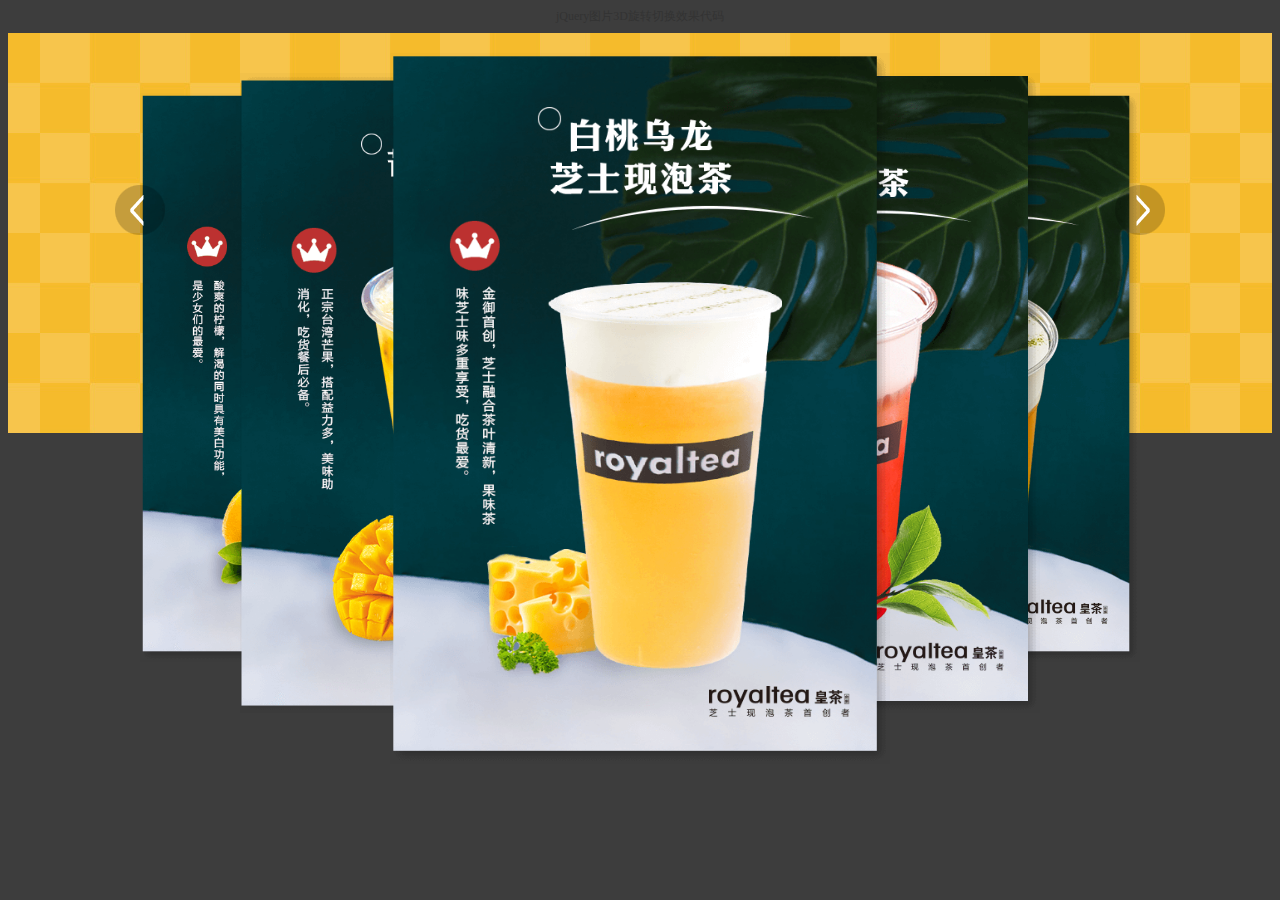
<file: 偶数张图片3D轮播/index.html>
﻿<!DOCTYPE html><html lang="en"><head>    <meta http-equiv="Content-Type" content="text/html; charset=utf-8" />    <title>jQuery图片3D旋转切换效果代码】</title>    <link rel="stylesheet" href="css/DB_tab29.css" type="text/css"></link>    <script type="text/javascript" src="js/jquery.js"></script>    <script type="text/javascript" src="js/jquery.DB_rotateRollingBanner.min.js"></script></head><body class="keBody" style="min-width:1200px;">    <h1 class="keTitle">jQuery图片3D旋转切换效果代码</h1>    <div class="kePublic">        <!--效果html开始-->        <div id="d_tab29">            <ul class="d_img">                <li class="d_pos1">                    <a href="#"><img src="images/rmhc-img10.png" alt="" /></a>                </li>                <li class="d_pos2">                    <a href="#"><img src="images/rmhc-img11.png" alt="" /></a>                </li>                <li class="d_pos3">                    <a href="#"><img src="images/rmhc-img2.png" alt="" /></a>                </li>                <li class="d_pos4">                    <a href="#"><img src="images/rmhc-img3.png" alt="" /></a>                </li>                <li class="d_pos5">                    <a href="#"><img src="images/rmhc-img4.png" alt="" /></a>                </li>                <li>                    <a href="#"><img src="images/rmhc-img5.png"></a>                </li>                <li>                    <a href="#"><img src="images/rmhc-img6.png"></a>                </li>                <li>                    <a href="#"><img src="images/rmhc-img7.png"></a>                </li>                <li>                    <a href="#"><img src="images/rmhc-img8.png"></a>                </li>                <li>                    <a href="#"><img src="images/rmhc-img9.png"></a>                </li>            </ul>            <p class="d_prev"><img src="images/prev.png" alt=""></p>            <p class="d_next"><img src="images/next.png" alt=""></p>        </div>    </div>    <script>    $('#d_tab29').DB_rotateRollingBanner({        key: "c37080",        moveSpeed: 200,        autoRollingTime: 5000    })    </script>    <!--效果html结束--></body></html>
</file>
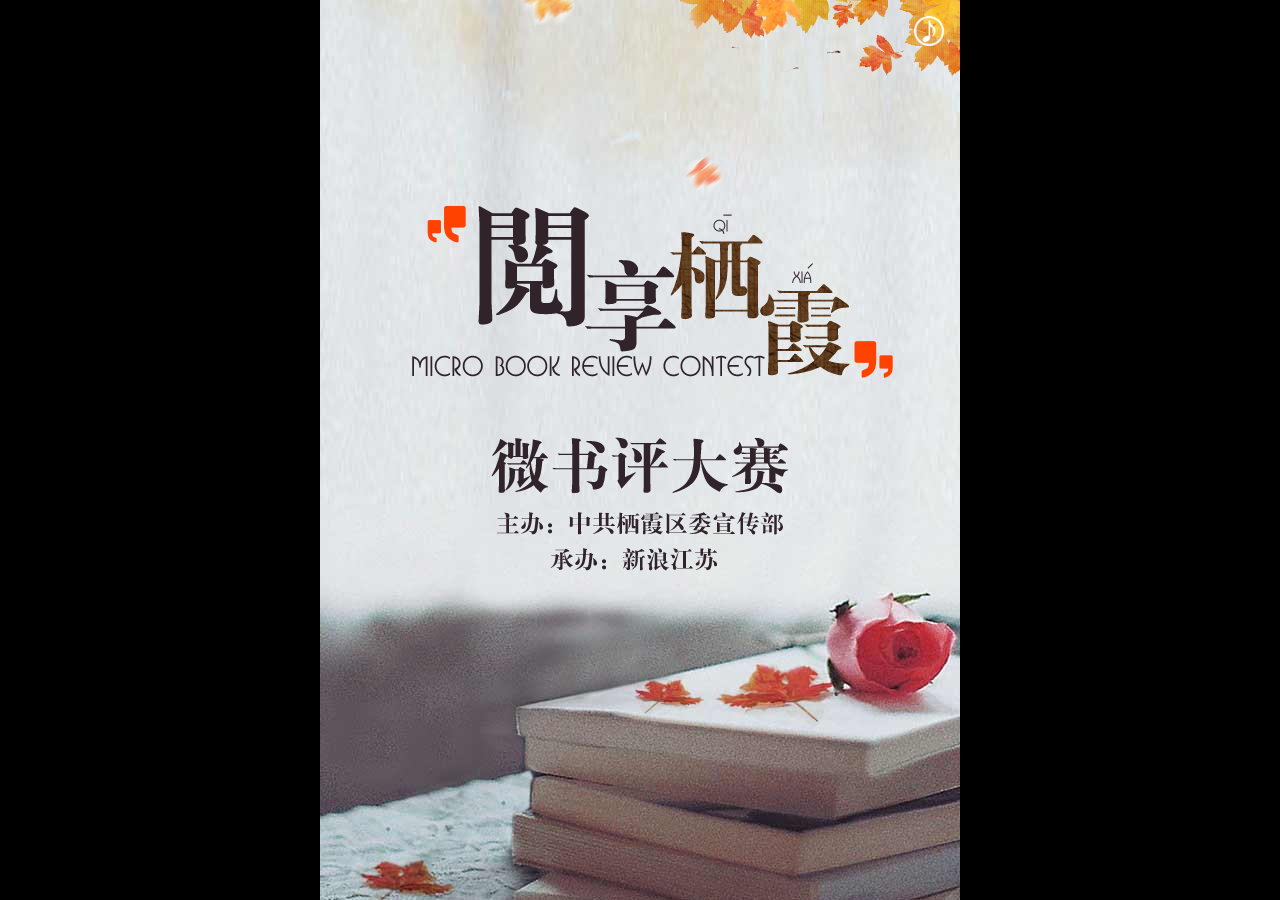
<file: 落叶阅读/index.html>
<!DOCTYPE html PUBLIC "-//W3C//DTD XHTML 1.0 Transitional//EN" "http://www.w3.org/TR/xhtml1/DTD/xhtml1-transitional.dtd">
<!--[1194,1,494] published at 2015-10-14 11:29:19 from #21 by 12937-->
<!DOCTYPE html>
<html>
<head>
<meta charset="GB18030">
<meta http-equiv="cache-control" content="no-cache"/>
<meta name="format-detection" content="telephone=no"/>
<meta name="apple-mobile-web-app-capable" content="yes" />
<meta name="viewport" content="width=device-width, user-scalable=no">
<title>д���� Ӯ�󽱣�</title>
<meta name="author" content="NorthWind" />
<link rel="stylesheet" href="css/reset.css">
<script type="text/javascript" src="js/jquery_1.11.2.min_jsonp.js"></script>
<!-- 
<script src="js/jquery1.11.1.min.js"></script>
<script src="js/jquery.transit.min.js"></script>
 -->
<link rel="stylesheet" href="css/idangerous.swiper.css">
<script src="js/idangerous.swiper.min.js"></script>
<link rel="stylesheet" href="css/animate.min.css">
<script src="js/swiper.animate1.0.2.min.js"></script>
<link rel="stylesheet" type="text/css" href="css/captcha.css" />
<script type="text/javascript" src="js/voteCaptcha.js" charset="utf-8"></script>
<script src="js/layer.m.js"></script>
<!-- ����Ӧ����css -->
<style type="text/css">
body{ font-size: 12px; overflow-x: hidden; background-color: #000; max-width: 640px; margin: 0 auto; }
.swiper-container{   -webkit-transform-origin: top left; -ms-transform-origin: top left; transform-origin: top left; margin: 0; background-color: #eaebe6;  }
.swiper-wrapper *{ -webkit-backface-visibility: hidden; } /* ����ip4Safari���� */
.page-provider{ position:absolute; top:0; text-align: center; width: 100%; font-size: 1.2em;line-height: 3em; color: #e5d2d4; }
.page-provider#page-provider-bottom{ top:auto; bottom: 0; }
.swiper-slide{  position: relative; overflow: hidden;  }
.slide-top{ position: absolute; top: 0; width: inherit; background-color: RGBA(255,100,100,0.5); }
.slide-center{ width: inherit; height: 820px; position: absolute; top: 0; right: 0; bottom: 0; left: 0; margin: auto; background-color: RGBA(0,100,255,0.5); }
.slide-bottom{ position: absolute; bottom: 0; width: inherit; background-color: RGBA(100,255,100,0.5); }
</style>
<style type="text/css">
.swiper-container{
 background-image: url("images/1.jpg");
 background-repeat: no-repeat;
 background-size: cover;
 -webkit-transition: background-image 1.2s;
}
.swiper-wrapper{ display: none; }
.swiper-slide{
 background: none!important;
}
.abs{ position: absolute; left: 0; top: 0; }
.w100{ width: 100%; }
/* 
#s1{ background-image: url("images/1.jpg"); }
#s2{ background-image: url("images/2.jpg"); }
#s3{ background-image: url("images/3.jpg"); }
#s4{ background-image: url("images/4.jpg"); }
#s5{ background-image: url("images/5.jpg"); }
*/
#s1 .ani{ -webkit-animation-timing-function: cubic-bezier(0.07, 0.32, 0.06, 0.99); }
#s3 .ani{ -webkit-animation-timing-function: cubic-bezier(0.07, 0.32, 0.06, 0.99); }
#s4 .ani{ -webkit-animation-timing-function: cubic-bezier(0.07, 0.32, 0.06, 0.99); }
.formWrap {
  width: 60%;
  margin: 40% auto 0;
  font-size: 13px;
 }
.formWrap input,.formWrap textarea{ font-size: 13px;  display: block; width: 100%; border-radius: 3px; border: 1px solid #AAA; padding: 0; margin:10px 0; line-height: 1.8em; }
.formWrap .submitBtn{  background-color: #ff4200; padding:4px 0; border-radius: 4px; color: #FFF; font-weight: bold; font-size: 13px; cursor: pointer; -webkit-appearance: none; }
/* ��ҶƮ����Ч */
.leaf{
  animation: tr-lb linear 8s;
  animation-iteration-count: infinite; 
  animation-timing-function: ease; 
  transform-origin: 50% 50%;
  -webkit-animation: tr-lb linear 8s;
  -webkit-animation-iteration-count: infinite;
  -webkit-animation-timing-function: ease; 
  -webkit-transform-origin: 50% 50%;
}
.leaf1{ top: -30px; left: 200px; -webkit-animation-delay: 0s;    -webkit-animation-duration: 8s; }
.leaf2{ top: -30px; left: 360px; -webkit-animation-delay: 3s;    -webkit-animation-duration: 5.3s; }
.leaf3{ top: 150px; left: 360px; -webkit-animation-delay: 2.4s;  -webkit-animation-duration: 9.7s; }
@keyframes tr-lb{
  0% {    transform:  translate(0px,0px) rotate(0);   }
  100% {    transform:  translate(-370px,270px) rotate(500deg) ;  }
}
@-webkit-keyframes tr-lb {
  0% {    -webkit-transform:  translate(0px,0px) rotate(0)  ;  }
  100% {    -webkit-transform:  translate(-370px,270px) rotate(500deg)  ;  }
}
.topLeafBox {  top: 0;  right: 0;  left: auto;  background: url("images/topLeaf.png") no-repeat;  background-size: 100%;  width: 309px;  height: 88px;  position: absolute;}
.topLeaf{
 position: absolute; 
 top: -20px; 
 display: block;
  animation: topLeafYoyo ease-in-out 4s;
  animation-direction:alternate;
  animation-iteration-count: infinite; 
  transform-origin: 50% 50%;
  -webkit-animation: topLeafYoyo ease-in-out 4s;
  -webkit-animation-direction:alternate;
  -webkit-animation-iteration-count: infinite;
  -webkit-transform-origin: 50% 50%;
}
.topLeaf1{   left: 98px;  -webkit-transform-origin: top center; }
.topLeaf2{ left: 268px; top: -15px; -webkit-transform-origin: top right;  -webkit-animation-delay: 1.2s;    -webkit-animation-duration: 5.7s; }
@keyframes topLeafYoyo{
  0% {    transform:   rotate(-5deg);   }
  100% {    transform:   rotate(5deg) ;  }
}
@-webkit-keyframes topLeafYoyo{
   0% {    -webkit-transform:   rotate(-5deg);   }
  100% {    -webkit-transform:   rotate(5deg) ;  }
}
/* ��Ʒ�б� */
.card-itemBox {
  padding: 0.4em 1.2em;
}
.card-item {
  background-color: #F9F5EF;
  color: #323232;
  padding: 0 0.6em;
  position: relative;
  box-shadow: 0 2px 7px -1px rgba(0, 0, 0, 0.38);
}
.work-descBox {
  font-size: 14px;
  line-height: 2;
  font-weight: bold;
  border-bottom: 1px solid #CBCBCB;
}
.work-textBox {
  text-indent: 2em;
  padding: 0.4em 0;
}
.work-voteBtnBox {
  border-radius: 6px 6px 0 0;
  overflow: hidden;
  background-color: #F4EDDC;
  height: 3em;
  vertical-align: middle;
  box-shadow: 0 0 3px rgba(0, 0, 0, 0.22);
} 
.work-name {
  float: left;
  line-height: 36px;
  color: #424242;
  padding-left: 0.6em;
  box-sizing: border-box;
  text-overflow: ellipsis;
}
.work-name:BEFORE {
}
.work-voteBtn {
  width: 80px;
  padding: 0.4em 0;
  outline: none;
  -webkit-appearance: none;
  border: none;
  background-color: #FF4400;
  color: #FFF;
  cursor: pointer;
  font-size: 13px;
  font-weight: bold;
  -webkit-transition: all 0.3s;
  margin: 6px 0 0;
  box-shadow: 0 1px 2px -1px rgba(0, 0, 0, 0.56);
  position: absolute;
  right: 14px;
  line-height: 13px;
  height: 24px;
}
.work-voteBtn:HOVER{ box-shadow: 1px 1px 4px rgba(174, 49, 52, 0.7); }
.work-voteBtn:ACTIVE{ background-color: #ff4400; }
.work-voteBtnBox {
  border-radius: 6px 6px 0 0;
  overflow: hidden;
  background-color: #F4EDDC;
  height: 3em;
  vertical-align: middle;
  box-shadow: 0 0 3px rgba(0, 0, 0, 0.22);
}
.work-votecountBox {
  text-align: right;
  position: absolute;
  bottom: 22px;
  right: 5px;
}
.work-votecount {
  background-color: #FDA400;
  display: inline-block;
  padding: 2px 6px;
  border-radius: 11px;
  color: #FFF;
  text-align: center;
  vertical-align: middle;
  box-shadow: 0 1px 2px rgba(0, 0, 0, 0.31);
}
</style>
</head>
<body ontouchmove="event.preventDefault()"><!-- body code begin -->
<!-- SUDA_CODE_START --> 
<script type="text/javascript"> 
//<!--
(function(){var an="V=2.1.16";var ah=window,F=document,s=navigator,W=s.userAgent,ao=ah.screen,j=ah.location.href;var aD="https:"==ah.location.protocol?"https://s":"http://",ay="beacon.sina.com.cn";var N=aD+ay+"/a.gif?",z=aD+ay+"/g.gif?",R=aD+ay+"/f.gif?",ag=aD+ay+"/e.gif?",aB=aD+"beacon.sinauda.com/i.gif?";var aA=F.referrer.toLowerCase();var aa="SINAGLOBAL",Y="FSINAGLOBAL",H="Apache",P="ULV",l="SUP",aE="UOR",E="_s_acc",X="_s_tentry",n=false,az=false,B=(document.domain=="sina.com.cn")?true:false;var o=0;var aG=false,A=false;var al="";var m=16777215,Z=0,C,K=0;var r="",b="",a="";var M=[],S=[],I=[];var u=0;var v=0;var p="";var am=false;var w=false;function O(){var e=document.createElement("iframe");e.src=aD+ay+"/data.html?"+new Date().getTime();e.id="sudaDataFrame";e.style.height="0px";e.style.width="1px";e.style.overflow="hidden";e.frameborder="0";e.scrolling="no";document.getElementsByTagName("head")[0].appendChild(e)}function k(){var e=document.createElement("iframe");e.src=aD+ay+"/ckctl.html";e.id="ckctlFrame";e.style.height="0px";e.style.width="1px";e.style.overflow="hidden";e.frameborder="0";e.scrolling="no";document.getElementsByTagName("head")[0].appendChild(e)}function q(){var e=document.createElement("script");e.src=aD+ay+"/h.js";document.getElementsByTagName("head")[0].appendChild(e)}function h(aH,i){var D=F.getElementsByName(aH);var e=(i>0)?i:0;return(D.length>e)?D[e].content:""}function aF(){var aJ=F.getElementsByName("sudameta");var aR=[];for(var aO=0;aO<aJ.length;aO++){var aK=aJ[aO].content;if(aK){if(aK.indexOf(";")!=-1){var D=aK.split(";");for(var aH=0;aH<D.length;aH++){var aP=aw(D[aH]);if(!aP){continue}aR.push(aP)}}else{aR.push(aK)}}}var aM=F.getElementsByTagName("meta");for(var aO=0,aI=aM.length;aO<aI;aO++){var aN=aM[aO];if(aN.name=="tags"){aR.push("content_tags:"+encodeURI(aN.content))}}var aL=t("vjuids");aR.push("vjuids:"+aL);var e="";var aQ=j.indexOf("#");if(aQ!=-1){e=escape(j.substr(aQ+1));aR.push("hashtag:"+e)}return aR}function V(aK,D,aI,aH){if(aK==""){return""}aH=(aH=="")?"=":aH;D+=aH;var aJ=aK.indexOf(D);if(aJ<0){return""}aJ+=D.length;var i=aK.indexOf(aI,aJ);if(i<aJ){i=aK.length}return aK.substring(aJ,i)}function t(e){if(undefined==e||""==e){return""}return V(F.cookie,e,";","")}function at(aI,e,i,aH){if(e!=null){if((undefined==aH)||(null==aH)){aH="sina.com.cn"}if((undefined==i)||(null==i)||(""==i)){F.cookie=aI+"="+e+";domain="+aH+";path=/"}else{var D=new Date();var aJ=D.getTime();aJ=aJ+86400000*i;D.setTime(aJ);aJ=D.getTime();F.cookie=aI+"="+e+";domain="+aH+";expires="+D.toUTCString()+";path=/"}}}function f(D){try{var i=document.getElementById("sudaDataFrame").contentWindow.storage;return i.get(D)}catch(aH){return false}}function ar(D,aH){try{var i=document.getElementById("sudaDataFrame").contentWindow.storage;i.set(D,aH);return true}catch(aI){return false}}function L(){var aJ=15;var D=window.SUDA.etag;if(!B){return"-"}if(u==0){O();q()}if(D&&D!=undefined){w=true}ls_gid=f(aa);if(ls_gid===false||w==false){return false}else{am=true}if(ls_gid&&ls_gid.length>aJ){at(aa,ls_gid,3650);n=true;return ls_gid}else{if(D&&D.length>aJ){at(aa,D,3650);az=true}var i=0,aI=500;var aH=setInterval((function(){var e=t(aa);if(w){e=D}i+=1;if(i>3){clearInterval(aH)}if(e.length>aJ){clearInterval(aH);ar(aa,e)}}),aI);return w?D:t(aa)}}function U(e,aH,D){var i=e;if(i==null){return false}aH=aH||"click";if((typeof D).toLowerCase()!="function"){return}if(i.attachEvent){i.attachEvent("on"+aH,D)}else{if(i.addEventListener){i.addEventListener(aH,D,false)}else{i["on"+aH]=D}}return true}function af(){if(window.event!=null){return window.event}else{if(window.event){return window.event}var D=arguments.callee.caller;var i;var aH=0;while(D!=null&&aH<40){i=D.arguments[0];if(i&&(i.constructor==Event||i.constructor==MouseEvent||i.constructor==KeyboardEvent)){return i}aH++;D=D.caller}return i}}function g(i){i=i||af();if(!i.target){i.target=i.srcElement;i.pageX=i.x;i.pageY=i.y}if(typeof i.layerX=="undefined"){i.layerX=i.offsetX}if(typeof i.layerY=="undefined"){i.layerY=i.offsetY}return i}function aw(aH){if(typeof aH!=="string"){throw"trim need a string as parameter"}var e=aH.length;var D=0;var i=/(\u3000|\s|\t|\u00A0)/;while(D<e){if(!i.test(aH.charAt(D))){break}D+=1}while(e>D){if(!i.test(aH.charAt(e-1))){break}e-=1}return aH.slice(D,e)}function c(e){return Object.prototype.toString.call(e)==="[object Array]"}function J(aH,aL){var aN=aw(aH).split("&");var aM={};var D=function(i){if(aL){try{return decodeURIComponent(i)}catch(aP){return i}}else{return i}};for(var aJ=0,aK=aN.length;aJ<aK;aJ++){if(aN[aJ]){var aI=aN[aJ].split("=");var e=aI[0];var aO=aI[1];if(aI.length<2){aO=e;e="$nullName"}if(!aM[e]){aM[e]=D(aO)}else{if(c(aM[e])!=true){aM[e]=[aM[e]]}aM[e].push(D(aO))}}}return aM}function ac(D,aI){for(var aH=0,e=D.length;aH<e;aH++){aI(D[aH],aH)}}function ak(i){var e=new RegExp("^http(?:s)?://([^/]+)","im");if(i.match(e)){return i.match(e)[1].toString()}else{return""}}function aj(aO){try{var aL="ABCDEFGHIJKLMNOPQRSTUVWXYZabcdefghijklmnopqrstuvwxyz0123456789+/=";var D="ABCDEFGHIJKLMNOPQRSTUVWXYZabcdefghijklmnopqrstuvwxyz0123456789-_=";var aQ=function(e){var aR="",aS=0;for(;aS<e.length;aS++){aR+="%"+aH(e[aS])}return decodeURIComponent(aR)};var aH=function(e){var i="0"+e.toString(16);return i.length<=2?i:i.substr(1)};var aP=function(aY,aV,aR){if(typeof(aY)=="string"){aY=aY.split("")}var aX=function(a7,a9){for(var a8=0;a8<a7.length;a8++){if(a7[a8]==a9){return a8}}return -1};var aS=[];var a6,a4,a1="";var a5,a3,a0,aZ="";if(aY.length%4!=0){}var e=/[^A-Za-z0-9\+\/\=]/g;var a2=aL.split("");if(aV=="urlsafe"){e=/[^A-Za-z0-9\-_\=]/g;a2=D.split("")}var aU=0;if(aV=="binnary"){a2=[];for(aU=0;aU<=64;aU++){a2[aU]=aU+128}}if(aV!="binnary"&&e.exec(aY.join(""))){return aR=="array"?[]:""}aU=0;do{a5=aX(a2,aY[aU++]);a3=aX(a2,aY[aU++]);a0=aX(a2,aY[aU++]);aZ=aX(a2,aY[aU++]);a6=(a5<<2)|(a3>>4);a4=((a3&15)<<4)|(a0>>2);a1=((a0&3)<<6)|aZ;aS.push(a6);if(a0!=64&&a0!=-1){aS.push(a4)}if(aZ!=64&&aZ!=-1){aS.push(a1)}a6=a4=a1="";a5=a3=a0=aZ=""}while(aU<aY.length);if(aR=="array"){return aS}var aW="",aT=0;for(;aT<aS.lenth;aT++){aW+=String.fromCharCode(aS[aT])}return aW};var aI=[];var aN=aO.substr(0,3);var aK=aO.substr(3);switch(aN){case"v01":for(var aJ=0;aJ<aK.length;aJ+=2){aI.push(parseInt(aK.substr(aJ,2),16))}return decodeURIComponent(aQ(aP(aI,"binnary","array")));break;case"v02":aI=aP(aK,"urlsafe","array");return aQ(aP(aI,"binnary","array"));break;default:return decodeURIComponent(aO)}}catch(aM){return""}}var ap={screenSize:function(){return(m&8388608==8388608)?ao.width+"x"+ao.height:""},colorDepth:function(){return(m&4194304==4194304)?ao.colorDepth:""},appCode:function(){return(m&2097152==2097152)?s.appCodeName:""},appName:function(){return(m&1048576==1048576)?((s.appName.indexOf("Microsoft Internet Explorer")>-1)?"MSIE":s.appName):""},cpu:function(){return(m&524288==524288)?(s.cpuClass||s.oscpu):""},platform:function(){return(m&262144==262144)?(s.platform):""},jsVer:function(){if(m&131072!=131072){return""}var aI,e,aK,D=1,aH=0,i=(s.appName.indexOf("Microsoft Internet Explorer")>-1)?"MSIE":s.appName,aJ=s.appVersion;if("MSIE"==i){e="MSIE";aI=aJ.indexOf(e);if(aI>=0){aK=window.parseInt(aJ.substring(aI+5));if(3<=aK){D=1.1;if(4<=aK){D=1.3}}}}else{if(("Netscape"==i)||("Opera"==i)||("Mozilla"==i)){D=1.3;e="Netscape6";aI=aJ.indexOf(e);if(aI>=0){D=1.5}}}return D},network:function(){if(m&65536!=65536){return""}var i="";i=(s.connection&&s.connection.type)?s.connection.type:i;try{F.body.addBehavior("#default#clientCaps");i=F.body.connectionType}catch(D){i="unkown"}return i},language:function(){return(m&32768==32768)?(s.systemLanguage||s.language):""},timezone:function(){return(m&16384==16384)?(new Date().getTimezoneOffset()/60):""},flashVer:function(){if(m&8192!=8192){return""}var aK=s.plugins,aH,aL,aN;if(aK&&aK.length){for(var aJ in aK){aL=aK[aJ];if(aL.description==null){continue}if(aH!=null){break}aN=aL.description.toLowerCase();if(aN.indexOf("flash")!=-1){aH=aL.version?parseInt(aL.version):aN.match(/\d+/);continue}}}else{if(window.ActiveXObject){for(var aI=10;aI>=2;aI--){try{var D=new ActiveXObject("ShockwaveFlash.ShockwaveFlash."+aI);if(D){aH=aI;break}}catch(aM){}}}else{if(W.indexOf("webtv/2.5")!=-1){aH=3}else{if(W.indexOf("webtv")!=-1){aH=2}}}}return aH},javaEnabled:function(){if(m&4096!=4096){return""}var D=s.plugins,i=s.javaEnabled(),aH,aI;if(i==true){return 1}if(D&&D.length){for(var e in D){aH=D[e];if(aH.description==null){continue}if(i!=null){break}aI=aH.description.toLowerCase();if(aI.indexOf("java plug-in")!=-1){i=parseInt(aH.version);continue}}}else{if(window.ActiveXObject){i=(new ActiveXObject("JavaWebStart.IsInstalled")!=null)}}return i?1:0}};var ad={pageId:function(i){var D=i||r,aK="-9999-0-0-1";if((undefined==D)||(""==D)){try{var aH=h("publishid");if(""!=aH){var aJ=aH.split(",");if(aJ.length>0){if(aJ.length>=3){aK="-9999-0-"+aJ[1]+"-"+aJ[2]}D=aJ[0]}}else{D="0"}}catch(aI){D="0"}D=D+aK}return D},sessionCount:function(){var e=t("_s_upa");if(e==""){e=0}return e},excuteCount:function(){return SUDA.sudaCount},referrer:function(){if(m&2048!=2048){return""}var e=/^[^\?&#]*.swf([\?#])?/;if((aA=="")||(aA.match(e))){var i=V(j,"ref","&","");if(i!=""){return escape(i)}}return escape(aA)},isHomepage:function(){if(m&1024!=1024){return""}var D="";try{F.body.addBehavior("#default#homePage");D=F.body.isHomePage(j)?"Y":"N"}catch(i){D="unkown"}return D},PGLS:function(){return(m&512==512)?h("stencil"):""},ZT:function(){if(m&256!=256){return""}var e=h("subjectid");e.replace(",",".");e.replace(";",",");return escape(e)},mediaType:function(){return(m&128==128)?h("mediaid"):""},domCount:function(){return(m&64==64)?F.getElementsByTagName("*").length:""},iframeCount:function(){return(m&32==32)?F.getElementsByTagName("iframe").length:""}};var av={visitorId:function(){var i=15;var e=t(aa);if(e.length>i&&u==0){return e}else{return}},fvisitorId:function(e){if(!e){var e=t(Y);return e}else{at(Y,e,3650)}},sessionId:function(){var e=t(H);if(""==e){var i=new Date();e=Math.random()*10000000000000+"."+i.getTime()}return e},flashCookie:function(e){if(e){}else{return p}},lastVisit:function(){var D=t(H);var aI=t(P);var aH=aI.split(":");var aJ="",i;if(aH.length>=6){if(D!=aH[4]){i=new Date();var e=new Date(window.parseInt(aH[0]));aH[1]=window.parseInt(aH[1])+1;if(i.getMonth()!=e.getMonth()){aH[2]=1}else{aH[2]=window.parseInt(aH[2])+1}if(((i.getTime()-e.getTime())/86400000)>=7){aH[3]=1}else{if(i.getDay()<e.getDay()){aH[3]=1}else{aH[3]=window.parseInt(aH[3])+1}}aJ=aH[0]+":"+aH[1]+":"+aH[2]+":"+aH[3];aH[5]=aH[0];aH[0]=i.getTime();at(P,aH[0]+":"+aH[1]+":"+aH[2]+":"+aH[3]+":"+D+":"+aH[5],360)}else{aJ=aH[5]+":"+aH[1]+":"+aH[2]+":"+aH[3]}}else{i=new Date();aJ=":1:1:1";at(P,i.getTime()+aJ+":"+D+":",360)}return aJ},userNick:function(){if(al!=""){return al}var D=unescape(t(l));if(D!=""){var i=V(D,"ag","&","");var e=V(D,"user","&","");var aH=V(D,"uid","&","");var aJ=V(D,"sex","&","");var aI=V(D,"dob","&","");al=i+":"+e+":"+aH+":"+aJ+":"+aI;return al}else{return""}},userOrigin:function(){if(m&4!=4){return""}var e=t(aE);var i=e.split(":");if(i.length>=2){return i[0]}else{return""}},advCount:function(){return(m&2==2)?t(E):""},setUOR:function(){var aL=t(aE),aP="",i="",aO="",aI="",aM=j.toLowerCase(),D=F.referrer.toLowerCase();var aQ=/[&|?]c=spr(_[A-Za-z0-9]{1,}){3,}/;var aK=new Date();if(aM.match(aQ)){aO=aM.match(aQ)[0]}else{if(D.match(aQ)){aO=D.match(aQ)[0]}}if(aO!=""){aO=aO.substr(3)+":"+aK.getTime()}if(aL==""){if(t(P)==""){aP=ak(D);i=ak(aM)}at(aE,aP+","+i+","+aO,365)}else{var aJ=0,aN=aL.split(",");if(aN.length>=1){aP=aN[0]}if(aN.length>=2){i=aN[1]}if(aN.length>=3){aI=aN[2]}if(aO!=""){aJ=1}else{var aH=aI.split(":");if(aH.length>=2){var e=new Date(window.parseInt(aH[1]));if(e.getTime()<(aK.getTime()-86400000*30)){aJ=1}}}if(aJ){at(aE,aP+","+i+","+aO,365)}}},setAEC:function(e){if(""==e){return}var i=t(E);if(i.indexOf(e+",")<0){i=i+e+","}at(E,i,7)},ssoInfo:function(){var D=unescape(aj(t("sso_info")));if(D!=""){if(D.indexOf("uid=")!=-1){var i=V(D,"uid","&","");return escape("uid:"+i)}else{var e=V(D,"u","&","");return escape("u:"+unescape(e))}}else{return""}},subp:function(){return t("SUBP")}};var ai={CI:function(){var e=["sz:"+ap.screenSize(),"dp:"+ap.colorDepth(),"ac:"+ap.appCode(),"an:"+ap.appName(),"cpu:"+ap.cpu(),"pf:"+ap.platform(),"jv:"+ap.jsVer(),"ct:"+ap.network(),"lg:"+ap.language(),"tz:"+ap.timezone(),"fv:"+ap.flashVer(),"ja:"+ap.javaEnabled()];return"CI="+e.join("|")},PI:function(e){var i=["pid:"+ad.pageId(e),"st:"+ad.sessionCount(),"et:"+ad.excuteCount(),"ref:"+ad.referrer(),"hp:"+ad.isHomepage(),"PGLS:"+ad.PGLS(),"ZT:"+ad.ZT(),"MT:"+ad.mediaType(),"keys:","dom:"+ad.domCount(),"ifr:"+ad.iframeCount()];return"PI="+i.join("|")},UI:function(){var e=["vid:"+av.visitorId(),"sid:"+av.sessionId(),"lv:"+av.lastVisit(),"un:"+av.userNick(),"uo:"+av.userOrigin(),"ae:"+av.advCount(),"lu:"+av.fvisitorId(),"si:"+av.ssoInfo(),"rs:"+(n?1:0),"dm:"+(B?1:0),"su:"+av.subp()];return"UI="+e.join("|")},EX:function(i,e){if(m&1!=1){return""}i=(null!=i)?i||"":b;e=(null!=e)?e||"":a;return"EX=ex1:"+i+"|ex2:"+e},MT:function(){return"MT="+aF().join("|")},V:function(){return an},R:function(){return"gUid_"+new Date().getTime()}};function ax(){var aK="-",aH=F.referrer.toLowerCase(),D=j.toLowerCase();if(""==t(X)){if(""!=aH){aK=ak(aH)}at(X,aK,"","weibo.com")}var aI=/weibo.com\/reg.php/;if(D.match(aI)){var aJ=V(unescape(D),"sharehost","&","");var i=V(unescape(D),"appkey","&","");if(""!=aJ){at(X,aJ,"","weibo.com")}at("appkey",i,"","weibo.com")}}function d(e,i){G(e,i)}function G(i,D){D=D||{};var e=new Image(),aH;if(D&&D.callback&&typeof D.callback=="function"){e.onload=function(){clearTimeout(aH);aH=null;D.callback(true)}}SUDA.img=e;e.src=i;aH=setTimeout(function(){if(D&&D.callback&&typeof D.callback=="function"){D.callback(false);e.onload=null}},D.timeout||2000)}function x(e,aH,D,aI){SUDA.sudaCount++;if(!av.visitorId()&&!L()){if(u<3){u++;setTimeout(x,500);return}}var i=N+[ai.V(),ai.CI(),ai.PI(e),ai.UI(),ai.MT(),ai.EX(aH,D),ai.R()].join("&");G(i,aI)}function y(e,D,i){if(aG||A){return}if(SUDA.sudaCount!=0){return}x(e,D,i)}function ab(e,aH){if((""==e)||(undefined==e)){return}av.setAEC(e);if(0==aH){return}var D="AcTrack||"+t(aa)+"||"+t(H)+"||"+av.userNick()+"||"+e+"||";var i=ag+D+"&gUid_"+new Date().getTime();d(i)}function aq(aI,e,i,aJ){aJ=aJ||{};if(!i){i=""}else{i=escape(i)}var aH="UATrack||"+t(aa)+"||"+t(H)+"||"+av.userNick()+"||"+aI+"||"+e+"||"+ad.referrer()+"||"+i+"||"+(aJ.realUrl||"")+"||"+(aJ.ext||"");var D=ag+aH+"&gUid_"+new Date().getTime();d(D,aJ)}function aC(aK){var i=g(aK);var aI=i.target;var aH="",aL="",D="";var aJ;if(aI!=null&&aI.getAttribute&&(!aI.getAttribute("suda-uatrack")&&!aI.getAttribute("suda-actrack")&&!aI.getAttribute("suda-data"))){while(aI!=null&&aI.getAttribute&&(!!aI.getAttribute("suda-uatrack")||!!aI.getAttribute("suda-actrack")||!!aI.getAttribute("suda-data"))==false){if(aI==F.body){return}aI=aI.parentNode}}if(aI==null||aI.getAttribute==null){return}aH=aI.getAttribute("suda-actrack")||"";aL=aI.getAttribute("suda-uatrack")||aI.getAttribute("suda-data")||"";sudaUrls=aI.getAttribute("suda-urls")||"";if(aL){aJ=J(aL);if(aI.tagName.toLowerCase()=="a"){D=aI.href}opts={};opts.ext=(aJ.ext||"");aJ.key&&SUDA.uaTrack&&SUDA.uaTrack(aJ.key,aJ.value||aJ.key,D,opts)}if(aH){aJ=J(aH);aJ.key&&SUDA.acTrack&&SUDA.acTrack(aJ.key,aJ.value||aJ.key)}}if(window.SUDA&&Object.prototype.toString.call(window.SUDA)==="[object Array]"){for(var Q=0,ae=SUDA.length;Q<ae;Q++){switch(SUDA[Q][0]){case"setGatherType":m=SUDA[Q][1];break;case"setGatherInfo":r=SUDA[Q][1]||r;b=SUDA[Q][2]||b;a=SUDA[Q][3]||a;break;case"setPerformance":Z=SUDA[Q][1];break;case"setPerformanceFilter":C=SUDA[Q][1];break;case"setPerformanceInterval":K=SUDA[Q][1]*1||0;K=isNaN(K)?0:K;break;case"setGatherMore":M.push(SUDA[Q].slice(1));break;case"acTrack":S.push(SUDA[Q].slice(1));break;case"uaTrack":I.push(SUDA[Q].slice(1));break}}}aG=(function(D,i){if(ah.top==ah){return false}else{try{if(F.body.clientHeight==0){return false}return((F.body.clientHeight>=D)&&(F.body.clientWidth>=i))?false:true}catch(aH){return true}}})(320,240);A=(function(){return false})();av.setUOR();var au=av.sessionId();window.SUDA=window.SUDA||[];SUDA.sudaCount=SUDA.sudaCount||0;SUDA.log=function(){x.apply(null,arguments)};SUDA.acTrack=function(){ab.apply(null,arguments)};SUDA.uaTrack=function(){aq.apply(null,arguments)};U(F.body,"click",aC);window.GB_SUDA=SUDA;GB_SUDA._S_pSt=function(){};GB_SUDA._S_acTrack=function(){ab.apply(null,arguments)};GB_SUDA._S_uaTrack=function(){aq.apply(null,arguments)};window._S_pSt=function(){};window._S_acTrack=function(){ab.apply(null,arguments)};window._S_uaTrack=function(){aq.apply(null,arguments)};window._S_PID_="";if(!window.SUDA.disableClickstream){y()}try{k()}catch(T){}})();
//-->
</script> 
<noScript> 
<div style='position:absolute;top:0;left:0;width:0;height:0;visibility:hidden'><img width=0 height=0 src='images/a.gif' border='0' alt='' /></div> 
</noScript> 
<!-- SUDA_CODE_END -->
<!-- SSO_GETCOOKIE_START -->
<script type="text/javascript">var sinaSSOManager=sinaSSOManager||{};sinaSSOManager.getSinaCookie=function(){function dc(u){if(u==undefined){return""}var decoded=decodeURIComponent(u);return decoded=="null"?"":decoded}function ps(str){var arr=str.split("&");var arrtmp;var arrResult={};for(var i=0;i<arr.length;i++){arrtmp=arr[i].split("=");arrResult[arrtmp[0]]=dc(arrtmp[1])}return arrResult}function gC(name){var Res=eval("/"+name+"=([^;]+)/").exec(document.cookie);return Res==null?null:Res[1]}var sup=dc(gC("SUP"));if(!sup){sup=dc(gC("SUR"))}if(!sup){return null}return ps(sup)};</script>
<!-- SSO_GETCOOKIE_END -->
<script type="text/javascript">new function(r,s,t){this.a=function(n,t,e){if(window.addEventListener){n.addEventListener(t,e,false);}else if(window.attachEvent){n.attachEvent("on"+t,e);}};this.b=function(f){var t=this;return function(){return f.apply(t,arguments);};};this.c=function(){var f=document.getElementsByTagName("form");for(var i=0;i<f.length;i++){var o=f[i].action;if(this.r.test(o)){f[i].action=o.replace(this.r,this.s);}}};this.r=r;this.s=s;this.d=setInterval(this.b(this.c),t);this.a(window,"load",this.b(function(){this.c();clearInterval(this.d);}));}(/http:\/\/www\.google\.c(om|n)\/search/, "http://keyword.sina.com.cn/searchword.php", 250);</script>
<!-- body code end -->

        <img src="images/U12547P1194DT20150513173836.jpg" style="position: absolute; top: -400px;"/>
	<!-- 
	* ˵����
	* ��ҳ�滬��ģ�壬������ ��ppt ҳ��
	* ʹ�� idangerous.swiper ����л�ҳ�� �����������·� ��Initialize swiper�������и���
	* ҳ swiper-slide
	*   ҳü slide-top
	*   ���� slide-center
	*   ҳ�� slide-bottom
	 -->
	<div class="swiper-container">
		<!-- ��ҶƮ����Ч -->
		<img class="abs leaf leaf1" src="images/leaf_1.png" width="59">
		<img class="abs leaf leaf2" src="images/leaf_2.png" width="33">
		<img class="abs leaf leaf3" src="images/leaf_3.png" width="49">
		<!-- ��Ҷ�ڶ���Ч -->
		<div class="abs topLeafBox">
			<img class="abs topLeaf topLeaf1" src="images/topLeaf_1.png" width="53">
			<img class="abs topLeaf topLeaf2" src="images/topLeaf_2.png" width="52">
		</div>
		<div class="swiper-wrapper">
		    <!--First Slide-->
			<div class="swiper-slide" id="s1">
				<img class="abs w100 ani" alt="" src="images/1.png" swiper-animate-effect="zoomIn" swiper-animate-duration="2s" swiper-animate-delay="0s">
				<img class="abs w100 ani" alt="" src="images/2.png" swiper-animate-effect="zoomIn" swiper-animate-duration="2s" swiper-animate-delay="0.4s">
			</div>
			<!--Second Slide-->
			<div class="swiper-slide" id="s2">
				<img class="abs w100 ani" alt="" src="images/t2.png" swiper-animate-effect="fadeInDown" swiper-animate-duration="1s" swiper-animate-delay="0s">
				<img class="abs w100 ani" alt="" src="images/211.png" swiper-animate-effect="bounceInLeft" swiper-animate-duration="2.2s" swiper-animate-delay="0s">
				<img class="abs w100 ani" alt="" src="images/212.png" swiper-animate-effect="bounceInLeft" swiper-animate-duration="2.2s" swiper-animate-delay="0.13s">
				<img class="abs w100 ani" alt="" src="images/U12547P1194DT20150513154716.png" swiper-animate-effect="bounceInLeft" swiper-animate-duration="2.2s" swiper-animate-delay="0.26s">
				<img class="abs w100 ani" alt="" src="images/22.png"  swiper-animate-effect="bounceInLeft" swiper-animate-duration="2.2s" swiper-animate-delay="0.39s">
			</div>
			<!--Third Slide-->
			<div class="swiper-slide" id="s3">
				<img class="abs w100 ani" alt="" src="images/t3.png" swiper-animate-effect="fadeInDown" swiper-animate-duration="1s" swiper-animate-delay="0s">
				<img class="abs w100 ani" alt="" src="images/31.png" swiper-animate-effect="slideInUp" swiper-animate-duration="1.3s" swiper-animate-delay="0s" style="top: -30px;">
			</div>
			<!--4 Slide-->
			<div class="swiper-slide" id="s4">
				<img class="abs w100 ani" alt="" src="images/t4.png" swiper-animate-effect="fadeInDown" swiper-animate-duration="1s" swiper-animate-delay="0s">
				<img class="abs w100 ani" alt="" src="images/41.png" swiper-animate-effect="slideInUp" swiper-animate-duration="1.4s" swiper-animate-delay="0s" style="top: -30px;">
			</div>
			<div class="swiper-slide" id="s5">
				<style>
				.s6View{   width: 100%;  height: 100%;  position: relative;  overflow-y: scroll; -webkit-overflow-scrolling: touch; }
				</style>
				<div class="s6View">
					<div class="s6Content">
						<img class="w100 ani" alt="" src="images/U12937P1194DT20150922115455.png" style="margin-top: 20%;" swiper-animate-effect="fadeInDown" swiper-animate-duration="1s" swiper-animate-delay="0s">
						<div class="workList">
						<div class="card-itemBox">
	<div class="card-item">
	<div class="work-descBox"><div class="work-desc">С����</div></div>
       		<div class="work-textBox"><div class="work-text">����������һ�����ǣ���ô�ҿ���������ķ��ǣ��;������Ƕ�Ц����������С���Ӷ�������һ���������ɣ��й���ѱ�������棬�Լ��ǳ���쵵Ļƻ衣����һ�����ǻ��뿪���ߵ�õ���С��ɽ�������������磬�����������ǳɳ��������Ǵ�����꣬�ص����硣</div></div>
       	<div class="work-nameBox"></div>
          	<div class="work-voteBtnBox"><div class="work-name"></div></div>	
         </div>
	<div class="card-item">
	<div class="work-descBox"><div class="work-desc">���ſ�</div></div>
       		<div class="work-textBox"><div class="work-text">��ľ�괺��ʱ����Ե�����û���˱���������ǣ�����ңԶ�ͼ�į�����ŵı����ǣ��ز�ȥ�����졣��Ƽ��ȣ���Ӱ������������ת��һ�����ꡣ�������ֹ����ĳǳأ��������ʫ�Դ��̵ļ��䡣</div></div>
       	<div class="work-nameBox"></div>
          		<div class="work-voteBtnBox"><div class="work-name"></div></div>
         </div>
<div class="card-item">
	<div class="work-descBox"><div class="work-desc">���޸�</div></div>
       		<div class="work-textBox"><div class="work-text">���޸�δ�룬���˶����塣һ��մȾ���³����������ʱ��Ϣ��С˵���渵�����һ���������Ρ�������˵�����������ؾ����ŵ�������Ϣ��ʧ������ľ������������ѣ������ҿ��䣬�������Ϻ��ķ�����Ӱ���¶�����Ӱ��Ȼ�޴��ɶݣ�ֻ���������ŵ��ഺ�������˵�ʱ�䡣��ʱ���йصĶ���������ֱָ����Ķ�����</div></div>
       	<div class="work-nameBox"></div>
          		<div class="work-voteBtnBox"><div class="work-name"></div></div>
         </div>
<div class="card-item">
	<div class="work-descBox"><div class="work-desc">ƽ��������</div></div>
       		<div class="work-textBox"><div class="work-text">��ʵ�����������˴����ƽ���ģ���������ƽ��������Ҳ����Ҫ������������ʵ�ֵġ�������������Ӵ���������������������ƽ���ģ�������Ҫ���Լ���С��������һ��Ŭ���ֹ����ϵ��ˡ��Ȿ������������������ǣ�ÿ�����������������粻һ����Խ��ƽ�������磬��Խ������ȥ�ı��Լ������硣</div></div>
       	<div class="work-nameBox"></div>
          		<div class="work-voteBtnBox"><div class="work-name"></div></div>
         </div>
<div class="card-item">
	<div class="work-descBox"><div class="work-desc">�����ӻ���</div></div>
       		<div class="work-textBox"><div class="work-text">��Ұ��������飬��Ȼ���������ó��ķ�������С˵����ȴ�������ó��Ĺ�˼�������һ�����˶�������Ĺ��¡�����ܴ󣬺ܿ������Ƕ�����˿˿���Ƶ���ϵ������֪����ʱ���ǶԱ�����ůһ�㣬ĳһ������ɵ�ʱ�������ǡ����ܵ����������¶ȡ�</div></div>
       	<div class="work-nameBox"></div>
          		<div class="work-voteBtnBox"><div class="work-name"></div></div>
         </div>
<div class="card-item">
	<div class="work-descBox"><div class="work-desc">С����</div></div>
       		<div class="work-textBox"><div class="work-text">������õ�廨���ڼ�į�������ϵ�����ȥ�İ����������¸ҵ�С�����Ѿ����������ҵ��Ҳ����ˡ��������������ڰ��Ķ�ľ���ϱ���ƽ�⡣�����ǵ�̫�ᣬ�����ǰ�����̫�ء������������أ�����ʹ����ô��ˮ��������������ȥ��ȥ��������Զ���ᡣ</div></div>
       	<div class="work-nameBox"></div>
          		<div class="work-voteBtnBox"><div class="work-name"></div></div>
         </div>
<div class="card-item">
	<div class="work-descBox"><div class="work-desc">���ӹ�</div></div>
       		<div class="work-textBox"><div class="work-text">Ʒ֮�����ӹ桷������ǳ�������˶��̣��̺���ϰ�������˵������ﴫͳ����֮������ǳ�ԣ��й��оأ�·�����������˿�Ϊ�����¿�������֮�����ļ�ֵ��Ҷ��������Ϊ���У������ռ��������л����й���Բ��</div></div>
       	<div class="work-nameBox"></div>
          		<div class="work-voteBtnBox"><div class="work-name"></div></div>
         </div>
<div class="card-item">
	<div class="work-descBox"><div class="work-desc">���ܳ��ܵ�����֮��</div></div>
       		<div class="work-textBox"><div class="work-text">���ǳ�����̾���ǲ��ܳ��ܵ�����֮�أ������ܳ��ܵ�����֮�ᡷ�Ȿ�����߷�����˵����ͽ�������㣺���������������α����ص������˶��в��ܳ��ܵ�����֮�ء�����صĸ���ͬʱҲ������ǿʢ����������Ӱ�񡣸���Խ�أ����ǵ�����Խ������أ�����Խ����ʵ�ڡ�</div></div>
       	<div class="work-nameBox"></div>
          		<div class="work-voteBtnBox"><div class="work-name"></div></div>
         </div>
<div class="card-item">
	<div class="work-descBox"><div class="work-desc">��Ĺ¶����������</div></div>
       		<div class="work-textBox"><div class="work-text">����������ʻ�Ļ𳵣����˵ķ羰����ǰ��ã������Ϊ������ǰ��̫�ڰ�����ò��һ�ж��������Լ�������֮�У�������Ľ�����輦Ѫ���͵�ס��į�����������ã��Ի�ӵ�����а�ȫ�е���������ʵ���ǵ��ഺ�����ǵĹ¶�������ͬ��</div></div>
       	<div class="work-nameBox"></div>
          		<div class="work-voteBtnBox"><div class="work-name"></div></div>
         </div>
<div class="card-item">
	<div class="work-descBox"><div class="work-desc">����</div></div>
       		<div class="work-textBox"><div class="work-text">���ſ����໪�ġ����š�����������̵�һ�仰���ǣ�û��ʲô��ʱ�������˵�����ˣ���Ϊʱ������֪ͨ���ǾͿ��Ըı�һ�С�����ô����ʱ����ĳһ�̣�����Ӧ��˵�Ǻܶ�ʱ�����Ƕ���ͻȻ��ʧ���Ҳ���������ȥ�����ɡ�����ֻ�л��ŲŻ���һ���ֿ��ܡ�</div></div>
       	<div class="work-nameBox"></div>
          		<div class="work-voteBtnBox"><div class="work-name"></div></div>
         </div>
<div class="card-item">
	<div class="work-descBox"><div class="work-desc">ƽ��������</div></div>
       		<div class="work-textBox"><div class="work-text">ƽ����ĥ���ڴ�������Ţ���ɱ����ɫ�������Ҳע���������ɵĴ��̣��������粻���ĺ蹵��Ҳ�������������ǲ��ؿ�����Ե�˫ˮ��ģ�˫��Ѥ�õı����£���������ƽ����׳�������������</div></div>
       	<div class="work-nameBox"></div>
          		<div class="work-voteBtnBox"><div class="work-name"></div></div>
         </div>
<div class="card-item">
	<div class="work-descBox"><div class="work-desc">С����</div></div>
       		<div class="work-textBox"><div class="work-text">���ǵ������ᾭ�����ָ��������գ���Ϊ���̵��������屾��������������ס�������ƴ�������������۵�ʱ����С������������ʽ���۹ⷴ˼���˵Ŀ��顢äĿ��������������������е���Ϊ����Ĺ¶���į��û�и���������˵����ˡ�׷�����������Ǻ�������������룬���Ǵ�������Ҫ�ᶨ�����롣</div></div>
       	<div class="work-nameBox"></div>
          		<div class="work-voteBtnBox"><div class="work-name"></div></div>
         </div>
<div class="card-item">
	<div class="work-descBox"><div class="work-desc">�Ļ�����</div></div>
       		<div class="work-textBox"><div class="work-text">һ֧�ʣ�һ����ӡ�������߽���ʷ�������һ��̽���л��Ļ�Դ�������֮�á�һ˫������۾���͸��������ɳ��׷�ݻƺ���������˥��һ�������黳����ϵ�ҹ����ˣ����������δ����һ�ų���֮�ģ�������ɽˮ������ɽˮ�г��Σ�����ɽˮ�е����ľ����ݹ����������Ľ���������һ����������Ļ�ϴ��</div></div>
       	<div class="work-nameBox"></div>
          		<div class="work-voteBtnBox"><div class="work-name"></div></div>
         </div>
<div class="card-item">
	<div class="work-descBox"><div class="work-desc">��մ�</div></div>
       		<div class="work-textBox"><div class="work-text">����ÿһ���ˣ����ǴӺڰ����ߵ�����.���ƽ��ྣ��������·��Ӣ�ۺ�С����.��Ҫ�Ĳ��Ǿ�����ʲô������ǰ����ʲô.ֻҪ�����ǶԵģ��͸ò���һ������ȥ���������Եĸ߹������ԣ�������ȷ�ı˰���</div></div>
       	<div class="work-nameBox"></div>
          		<div class="work-voteBtnBox"><div class="work-name"></div></div>
         </div>
<div class="card-item">
	<div class="work-descBox"><div class="work-desc">�����Ӵ�</div></div>
       		<div class="work-textBox"><div class="work-text">���ʱ�ڵ�����������ʲôʱ�����������������ģ��������������ǿ������ƽ�ʱ����֮��Ŷ�����ġ������Ӵ���������һ�������������ڲ���������������ֿ������ĸд�����ͯ�꣬����ͬ�����ҵľ�����ֻ��ȡ���õ�һ�棬�����˵Ĳ�����Ͷ�Գ�ֵı��������뵽�����桢���ȱ��˹�����һ�������Ǻ������������ͯ�꣬��ϲ�򱯣����·�Զ����������������˵���ˣ���ϲ������</div></div>
       	<div class="work-nameBox"></div>
          		<div class="work-voteBtnBox"><div class="work-name"></div></div>
         </div>
<div class="card-item">
	<div class="work-descBox"><div class="work-desc">����¶�</div></div>
       		<div class="work-textBox"><div class="work-text">һ��Ũ�������棬һ���Լ������磬һ���������˥��ʷ��һƬ�����ϵĳ�Ĭ��ÿһ�����ض��Ǽ�į�ģ�ÿһ���˶��ǹ¶��ģ�ÿһ�����ڶ��Ǳ���ʷ��������������ǰ�ģ������׶࣬��һƬ����Ĺ¶���</div></div>
       	<div class="work-nameBox"></div>
          		<div class="work-voteBtnBox"><div class="work-name"></div></div>
         </div>
<div class="card-item">
	<div class="work-descBox"><div class="work-desc">������һ������</div></div>
       		<div class="work-textBox"><div class="work-text">�����ѹ�����ʵ�����ģ�����ʱ���������ľ����ף���������Σ�ÿ���˿϶��кܶ�࣬��Щ������һ���ӣ���Щ�˾���ʱ������ʧ�����ˣ���˭��һ��˭���������ȥ�ʹ�����������磬�ֻ��߸���Ҳ��̫��Ҫ��</div></div>
       	<div class="work-nameBox"></div>
          		<div class="work-voteBtnBox"><div class="work-name"></div></div>
         </div>
<div class="card-item">
	<div class="work-descBox"><div class="work-desc">���֮��</div></div>
       		<div class="work-textBox"><div class="work-text">��Ȼ�����֮����������һ��������£�����һֱ��̨ǰ��ҡ�����ݣ������������ϵ�ϸ��ȴ����ǣ�����˵����У�������Ļ��ָ�ӡ������������Ǳ����ġ��������ʵģ�Ҳ��ֵ��ͬ���밧���ģ������ι̶����;ö���Զ�����������ɡ�</div></div>
       	<div class="work-nameBox"></div>
          		<div class="work-voteBtnBox"><div class="work-name"></div></div>
         </div>
<div class="card-item">
	<div class="work-descBox"><div class="work-desc">���齣�����齣</div></div>
       		<div class="work-textBox"><div class="work-text">���ǹ����������۷�֮����ȷ���������ص��������һ�ٵ춨�������ӹ��������ʷ��λ�������õ������������ıʷ�������һ����������Ľ����������Եı���̻������ġ���Ѱ���������Ź����Լ���Ӱ�ӣ�������С���ϲ�ƣ������ǹ������Լ����Զ��ߵĿ��⣺���Ե��ƶ���Դ��ִ�</div></div>
       	<div class="work-nameBox"></div>
          		<div class="work-voteBtnBox"><div class="work-name"></div></div>
         </div>
<div class="card-item">
	<div class="work-descBox"><div class="work-desc">��¥��</div></div>
       		<div class="work-textBox"><div class="work-text">һ�������ٿ�ȫ�飬ֵ��һ���ٶ������ҳ������¡�ͨ�������Եı��ʰ��գ���Խ��ʱ��Ϳռ䣬����ѧʵ�������㡣 
</div></div>
       	<div class="work-nameBox"></div>
          		<div class="work-voteBtnBox"><div class="work-name"></div></div>
         </div>
        </div>
						</div>
					</div>
				</div>
				<script type="text/javascript">
				var lastY;
				$(".s6View").bind("touchmove", function(e) {
					if ($(this).scrollTop() <= 0) {
						//��������
					    var currentY = e.originalEvent.touches[0].clientY;
					    if(currentY > (lastY || 0)){
					    }else if(currentY < (lastY || 0)){
							e.stopPropagation();
					    }
					    lastY = currentY;
					}else if($(this).scrollTop() >= ($(this).children().height() - $(this).height())){
						//�����ײ�
						var currentY = e.originalEvent.touches[0].clientY;
					    if(currentY > (lastY || 0)){
							e.stopPropagation();
					    }else if(currentY < (lastY || 0)){
					    }
					    lastY = currentY;
					}else{
						//���������򻬶�
						e.stopPropagation();
					}
				});
				</script>
			</div>
		</div>
<!-- BGM DOM -->
<audio id="bgm" src="http://jiangsu.sinaimg.cn/zt/s/yxqxwspds/mobile/bgmcut.mp3" autoplay="autoplay" loop style="display: none; width: 0; height: 0;"></audio>
<!-- BGM play/mut Btn -->
<style>
.bgm-btn{ position:absolute; top: 16px; right:16px; width: 30px; height: 30px; background-size: 100%; background-image: url("images/9f9acca088ab3e67f12eb612bdd12c07.png"); z-index: 1; -webkit-animation: myrotate 5s linear 0s infinite normal;}
.bgm-btn.mut{ background-position: 0px -30px; -webkit-animation: none;}
@-webkit-keyframes myrotate /*Safari and Chrome*/
{
0% { -webkit-transform:rotate(0deg);}
25% { -webkit-transform:rotate(-90deg);}	
50% { -webkit-transform:rotate(-180deg);}
75% { -webkit-transform:rotate(-270deg);}
100% { -webkit-transform:rotate(-360deg);}
}
</style>
<div class="bgm-btn"></div>
<!-- Touch to play BGM. JS -->
<script type="text/javascript">
var firstTouch = true;
$('body').bind("touchstart",function(e){
	if ( firstTouch ) {
		firstTouch = false;
		document.getElementById('bgm').play();
	}else{
		return;
	}
});
$(".bgm-btn").bind("touchstart",function(e){  
	//e.preventDefault();
	//e.stopPropagation();
	var dom = document.getElementById('bgm');
	if( dom.paused ){
		dom.play();
		$(".bgm-btn").removeClass("mut");
	}else{
		dom.pause();
		$(".bgm-btn").addClass("mut");
	}
});
</script>
<!-- / BGM DOM -->
	</div>
</body>
<script type="text/javascript">
var mySwiper;
document.onreadystatechange = function() {
	if(document.readyState == "complete"){ 
		$(".swiper-wrapper").show();
	}
};
window.onload = function() {
	/* zoom swiper-container */
	fixPageHeight();
	window.onresize = fixPageHeight;
	function fixPageHeight() {
		$("body, .swiper-container").height( window.innerHeight ); //��������ҳ��߶�	
		return "page has been resized!";
	}
	/* Initialize swiper */
	mySwiper = new Swiper('.swiper-container',{
		// options
		mode:'vertical', //vertical //horizontal
		mousewheelControl: true, //�����ֿ���
		keyboardControl: true,   // ���̿���
		onInit: function(swiper) {
			swiper.myactive = 0;
		    swiperAnimateCache(swiper); 
		    swiperAnimate(swiper); 
		},
		onSlideChangeEnd : Swipercallback
	});  
}
/* ÿҳ�����б� */
var bgList = [
              "images/1.jpg",
              "images/2.jpg",
              "images/3.jpg",
              "images/4.jpg",
              "images/5.jpg",
              "images/5.jpg"
              ];
for ( var i in bgList) {
	var img = new Image();
	img.src = bgList[i];
}
/* SlideChangeEndCallback */
function Swipercallback(swiper){
    var act = swiper.activeIndex; 
    setTimeout(function() {
    	$(".swiper-container").css("background-image", 'url("' + bgList[act] + '")');
	}, 1200);
    swiperAnimate(swiper);
}
var isSubmited = false;
function �ύ����() {
	if (isSubmited) {
		layer.open({
		    content: '�����ύ����',
		    style: 'background-color:RGBA(0,0,0,0.8); color:#fff; border:none; text-align: center;',
		    time: 1
		});
	}
	var data = {};
	data.act_id = 11042;
	data.custom_1 = $("#f_bookName").val();
	data.custom_2 = $("#f_bookdesc").val();
	data.custom_3 = $("#f_name").val();
	data.custom_4 = $("#f_phone").val();
	if(data.custom_1==""){
		$("#g_phone").focus();
		layer.open({
		    content: '������������',
		    style: 'background-color:RGBA(0,0,0,0.8); color:#fff; border:none; text-align: center;',
		    time: 1
		});
		return false;
	}
	if(data.custom_2==""){
		$("#g_phone").focus();
		layer.open({
		    content: '������������',
		    style: 'background-color:RGBA(0,0,0,0.8); color:#fff; border:none; text-align: center;',
		    time: 1
		});
		return false;
	}
	if(data.custom_3==""){
		$("#g_phone").focus();
		layer.open({
		    content: '������������',
		    style: 'background-color:RGBA(0,0,0,0.8); color:#fff; border:none; text-align: center;',
		    time: 1
		});
		return false;
	}
	var partten = /^1[3,4,5,7,8]\d{9}$/;
    if(!partten.test(data.custom_4)){
		$("#g_phone").focus();
		layer.open({
		    content: '������ȷ���ֻ���',
		    style: 'background-color:RGBA(0,0,0,0.8); color:#fff; border:none; text-align: center;',
		    time: 1
		});
		return false;
	}
    var submitAni = layer.open({
        type: 2,
        content: '�����ύ',
        shadeClose: false,
    });
    $.JSONP('http://act.city.sina.com.cn/interface/activity/json_add_signup.php',data,function(bm){
    	layer.close(submitAni);
        if(bm.error==0){
        	layer.open({
			    content: '�ύ�ɹ���<br/>����������Ѱ�',
			    style: 'background-color:RGBA(0,0,0,0.8); color:#fff; border:none; text-align: center;',
			    time: 10
			});
        	isSubmited = true;
        }else{
        	layer.open({
			    content: bm.errmsg,
			    style: 'background-color:RGBA(0,0,0,0.8); color:#fff; border:none; text-align: center;',
			    time: 4
			});
        }
    }); 
}
function ͶƱ(id){	
	$.JSONP("http://act.city.sina.com.cn/interface/activity/json_get_act_info.php", {act_id:11042}, function(data){
		if (data.data.vote_captcha != 0) {
		/* ��Ҫ��д��֤�� */
			new CAP.ui.captcha({act_id: 11042, height: 50, width: 120, ok_callback: function(captcha) {
					var loadLayer = layer.open({
					    type: 2,
					    content: '���Ժ�'
					});
					$.JSONP('http://vote.act.city.sina.com.cn/interface/activity/json_add_vote.php',{id: id, captcha: captcha},function(json){
							layer.close(loadLayer);
							if(json.error == 0){
								layer.open({
								    content: 'ͶƱ�ɹ�!',
								    style: 'background-color:RGBA(0,0,0,0.6); color:#fff; border:none;',
								    time: 2
								});
								$("#N_"+id).text(parseInt($("#N_"+id).text()) + 1);
					        }else{
					        	layer.open({
								    content: json.errmsg,
								    style: 'background-color:RGBA(0,0,0,0.6); color:#fff; border:none;',
								    time: 2
								});
					        }
					});
				}
			});
		}else{
		/* ������֤��ͶƱ */
			$.JSONP("http://vote.act.city.sina.com.cn/interface/common/get_token.php", {act_id:11042, work_id: id }, function(data){
				var loadLayer = layer.open({
				    type: 2,
				    content: '���Ժ�'
				});
				$.JSONP('http://vote.act.city.sina.com.cn/interface/activity/json_add_vote.php',{id: id, token: data.token},function(json){
						layer.close(loadLayer);
						if(json.error == 0){
							layer.open({
							    content: 'ͶƱ�ɹ�!',
							    style: 'background-color:RGBA(0,0,0,0.6); color:#fff; border:none;',
							    time: 2
							});
							$("#N_"+id).text(parseInt($("#N_"+id).text()) + 1);
				        }else{
				        	layer.open({
							    content: json.errmsg,
							    style: 'background-color:RGBA(0,0,0,0.6); color:#fff; border:none;',
							    time: 2
							});
				        }
					});
			});
		}
	});
}
</script>
</html>
</file>
<file: 偶数张图片3D轮播/css/DB_tab29.css>
﻿@charset "utf-8";/

body, ul, dl, dd, dt, ol, li, p, h1, h2, h3, h4, h5, h6, textarea, form, select, fieldset, table, td, div, input {margin:0;padding:0;-webkit-text-size-adjust: none}

h1, h2, h3, h4, h5, h6{font-size:12px;font-weight:normal}

body>div{margin:0 auto}

div {text-align:left}

a img {border:0}

body { color: #333; text-align: center; font: 12px "宋体"; }

ul, ol, li {list-style-type:none;vertical-align:0}

a {outline-style:none;color:#535353;text-decoration:none}

a:hover { color: #D40000; text-decoration: none}

.clear{height:0; overflow:hidden; clear:both}

.button {display: inline-block;zoom: 1; *display: inline;vertical-align: baseline;margin: 0 2px;outline: none;cursor: pointer;text-align: center;text-decoration: none;font: 14px/100% Arial, Helvetica, sans-serif;padding:0.25em 0.6em 0.3em;text-shadow: 0 1px 1px rgba(0,0,0,.3);-webkit-border-radius: .5em; -moz-border-radius: .5em;border-radius: .5em;-webkit-box-shadow: 0 1px 2px rgba(0,0,0,.2);-moz-box-shadow: 0 1px 2px rgba(0,0,0,.2);box-shadow: 0 1px 2px rgba(0,0,0,.2);

}

.red {color: #faddde;border: solid 1px #980c10;background: #d81b21;background: -webkit-gradient(linear, left top, left bottom, from(#ed1c24), to(#A51715));background: -moz-linear-gradient(top,  #ed1c24,  #A51715);filter:  progid:DXImageTransform.Microsoft.gradient(startColorstr='#ed1c24', endColorstr='#aa1317');

}

.red:hover { background: #b61318; background: -webkit-gradient(linear, left top, left bottom, from(#c9151b), to(#a11115)); background: -moz-linear-gradient(top,  #c9151b,  #a11115); filter:  progid:DXImageTransform.Microsoft.gradient(startColorstr='#c9151b', endColorstr='#a11115'); color:#fff;}

.red:active {color: #de898c;background: -webkit-gradient(linear, left top, left bottom, from(#aa1317), to(#ed1c24));background: -moz-linear-gradient(top,  #aa1317,  #ed1c24);filter:  progid:DXImageTransform.Microsoft.gradient(startColorstr='#aa1317', endColorstr='#ed1c24');}

.cor_bs,.cor_bs:hover{color:#ffffff;}

.keBody{repeat #333; background-color: #3D3D3D; }



.keTxtP{font-size:16px; color:#ffffff;}

.keUrl{color:#FFF; font-size:30px;}

.keUrl:hover{ text-decoration: underline; color: #FFF; }

.mKeBanner,.mKeBanner div{text-align:center;}

/*应用特效时，以上样式可删除*/

#d_tab29 ul, #d_tab29 li { margin: 0; padding: 0; list-style: none }

#d_tab29 img { border: 0; vertical-align: top }

#d_tab29 { position: relative; height: 400px; background: url('../images/bg3.jpg') no-repeat center 0; text-align: left }

#d_tab29 .d_img { position: relative; margin: 0 auto; width: 1000px; height: 100% }

#d_tab29 .d_img li { position: absolute; display: none; z-index: 0 }

#d_tab29 .d_img .cont{ width:100%; height:87px; background:rgba(0,0,0,0.5); position:absolute; bottom:0px; left:0px; z-index:99999;}

#d_tab29 .d_img li img { width: 100% }

#d_tab29 .d_img li.d_pos1 { display: block; width: 400px; left: 0%; top: 60px; z-index: 1 }

#d_tab29 .d_img li.d_pos2 { display: block; width: 450px; left: 10%; top: 40px; z-index: 2 }

#d_tab29 .d_img li.d_pos3 { display: block; width: 500px; left: 25%; top: 20px; z-index: 3 }

#d_tab29 .d_img li.d_pos4 { display: block; width: 450px; right: 10%; top: 40px; z-index: 2 }

#d_tab29 .d_img li.d_pos5 { display: block; width: 400px; right: 0%; top: 60px; z-index: 1 }

#d_tab29 .d_next { position: absolute; left: 50%; margin-left: 475px; top: 140px; z-index: 10; cursor: pointer }

#d_tab29 .d_prev { position: absolute; left: 50%; margin-left: -525px; top: 140px; z-index: 10; cursor: pointer }
</file>
<file: 落叶阅读/css/captcha.css>
body,.yzm-box div,.yzm-box h3,.yzm-box input,.yzm-box p,.yzm-box iframe{margin:0;padding:0;}
.yzm-box img{border:0;vertical-align:top;}
q:before,q:after{content:'';}
.yzm-box input{font-family:����;font-size:inherit;font-weight:inherit;vertical-align:middle}
.yzm-box input{*font-size:100%;}
.yzm-box h3{font-size:14px}
.clear{clear:both;overflow:hidden;zoom:1}
.yzm-box{font:12px/21px "microsoft yahei";width: 320px;}
.yzm-box .tc{text-align:center;}
.yzm-box .close-a,.yzm-box .chose-btn,.yzm-box .icon-q,.yzm-box .icon-a,.icon-succeed,.icon-failure{background:url(../images/bg.png) no-repeat;}
@media screen and (-webkit-min-device-pixel-ratio:0)(min-width:0){.file-btn input{left:-10px;}}
.yzm-box .yzm-tit{line-height:30px;padding-left:10px;font-size:12px;font-weight:bold;background-color:#f2f2f2;color:#333;}
.yzm-box .close-a{position:absolute;width:16px;height:16px;overflow:hidden;right:9px;top:7px;line-height:300px;background-position:0 -210px;}
.yzm-box .close-a:hover{background-position:-20px -210px;}
.yzm-box .yzm-con{margin:12px 10px;line-height:24px;}
.yzm-box .chose-btn{float:right;line-height:18px;padding:0 5px 0 18px;margin-top:4px;background-color:#c4c4c4;color:#fff;text-decoration:none;background-position:-285px -206px;}
.yzm-box .chose-btn:hover{background-color:#f79a10;background-position:-285px -236px;color:#fff;}
.yzm-box .icon-q,.yzm-box .icon-a{display:inline-block;width:24px;height:24px;margin-right:5px;background-position:-40px -210px;}
.yzm-box .icon-a{margin-right:0;background-position:-70px -210px;}
.yzm-box .yzm-img{margin:10px 0;}
.yzm-box .yzm-img img{max-width: 300px;cursor:pointer;}
.yzm-box .yzm-text{height:22px;width:265px;padding-left:6px;line-height:22px;border:1px solid #dfdfdf;vertical-align:top;color:#a4a4a4;}
.yzm-box .sub-btn{width:80px;height:24px;margin-top:12px;color:#fff;background-color:#f79a10;border:none;cursor:pointer;}
.yzm-box .sub-btn:hover{background-color:#ff6c00;}
.yzm-box .yzm-con2{padding:30px 30px 20px;line-height:30px}
.yzm-box .yzm-con2 .yzm-text{width:260px;margin-bottom:18px;height:28px;line-height:28px;}
.yzm-box .yzm-con2 img{margin-right:12px;vertical-align:middle;cursor:pointer;}
.yzm-box .yzm-con2 .sub-btn{margin-top:44px;}
.yzm-box .yzm-con2 a{text-decoration:none;color:#0a8cd2;}
.yzm-box .icon-succeed{background-position:right -270px; }
.yzm-box .icon-failure{background-position:right -300px;}
</file>
